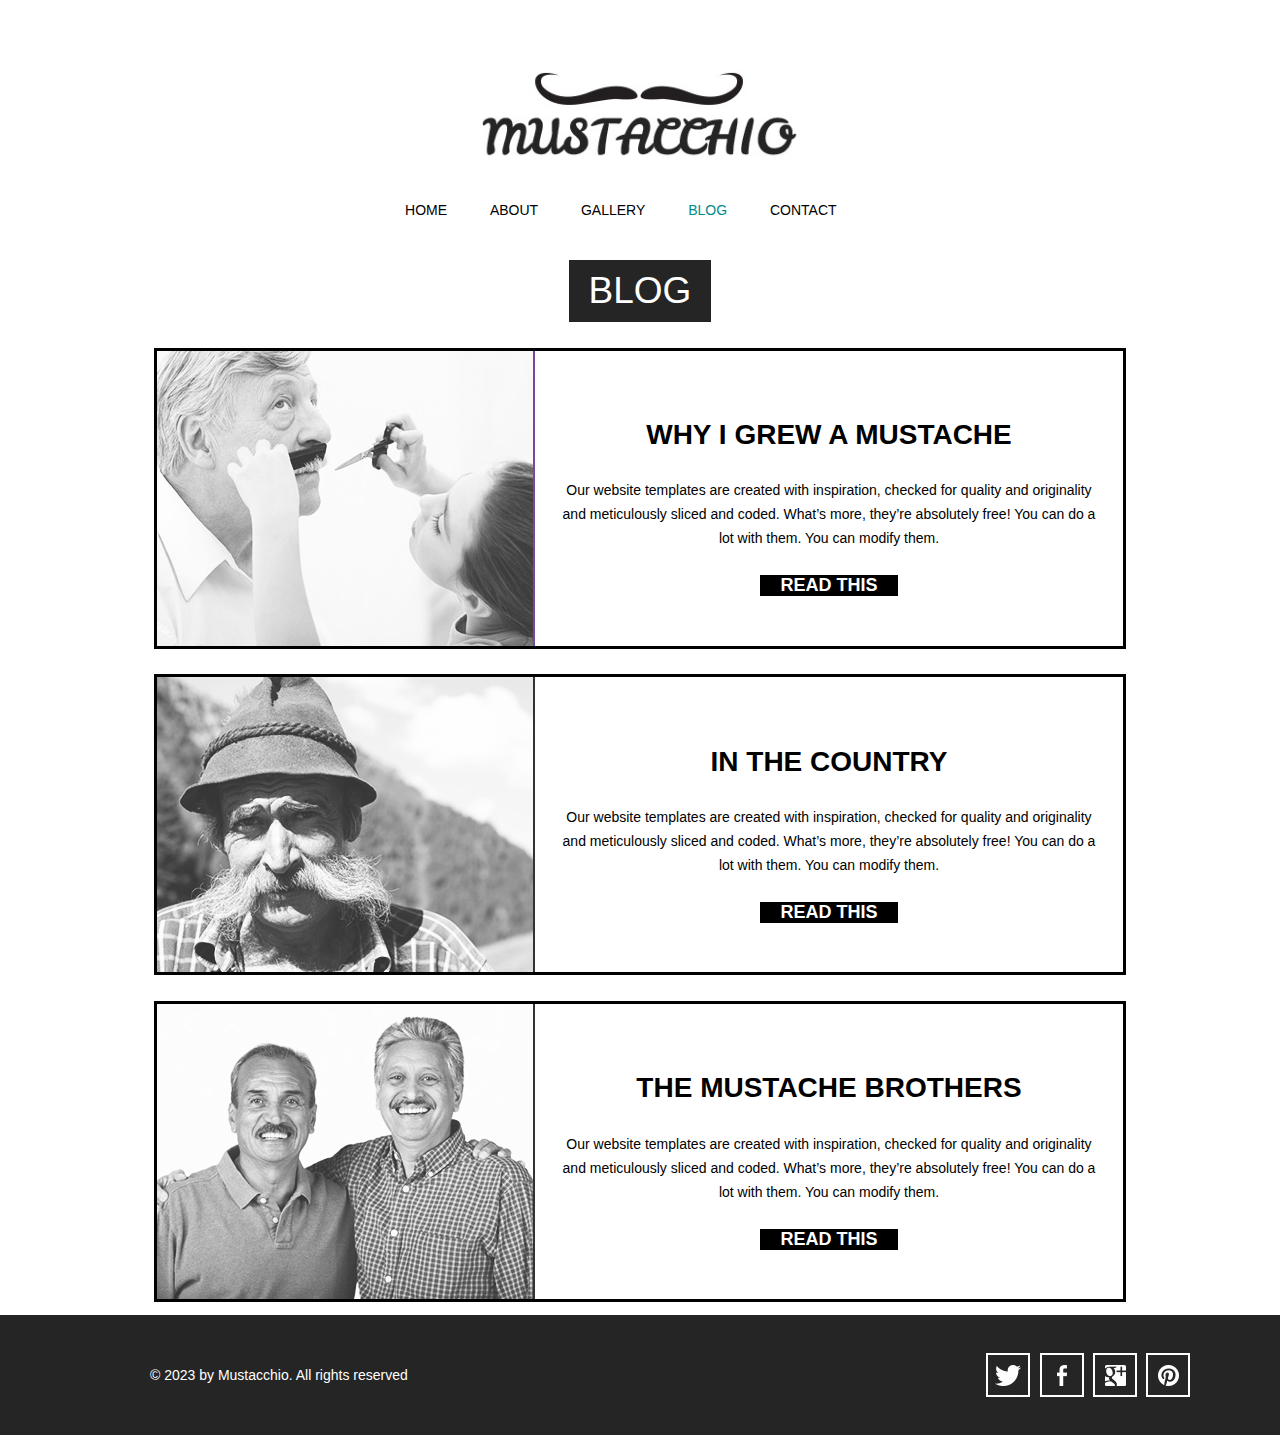
<file: pages/BLOG.html>
<html lang="en">
    <head>
        <meta charset="UTF-8">
        <meta name="viewport" content="width=\, initial-scale=1.0">
        <title>Document</title>
        <link rel="stylesheet" href="../css/main.css">
    </head>
    <body>

        <header></header>

        <!-- Logo -->
        <div class="logo">
            <img src="../images/logo.jpg" alt="">
        </div>

        <!-- Links-->
        <nav>
            <a href="../index.html">Home</a>
            <a href="./ABOUT.html">ABOUT</a>
            <a href="./GALLERY.html">GALLERY</a>
            <a href="./BLOG.html" class="active">BLOG</a>
            <a href="./CONTACT.HTML">CONTACT</a>
        </nav>
        <div class="blog-title">
            <div class="blog-title-inner">BLOG</div>
        </div>
        <div class="blog-body">
            <div class="blog-skelton">
                <div>
                   <a href=""><img src="../images/cutting-mustache.jpg" alt=""></a>
                </div>
                    <div class="blog-text">
                        <span>why i grew a mustache</span>
                        <p>
                            Our website templates are created with inspiration, checked for quality and originality and meticulously sliced and coded. What’s more, they’re absolutely free! You can do a lot with them. You can modify them.
                        </p>
                        <div>
                            <a href="">read this</a>
                        </div>
                    </div>    
            </div>
            <div class="blog-skelton">
                <div>
                    <img src="../images/in-the-country.jpg" alt="">
                </div>
                <div class="blog-text">
                    <span>in the country</span>
                    <p>
                       Our website templates are created with inspiration, checked for quality and originality and meticulously sliced and coded. What’s more, they’re absolutely free! You can do a lot with them. You can modify them.
                    </p>
                    <div> 
                        <a href="">read this</a>
                    </div>
                </div>
             </div>
            <div class="blog-skelton">
                    <div><img src="../images/mustache-brothers.jpg" alt=""></div>
                    <div class="blog-text">
                        <span>the mustache brothers</span>
                        <p>
                            Our website templates are created with inspiration, checked for quality and originality and meticulously sliced and coded. What’s more, they’re absolutely free! You can do a lot with them. You can modify them.
                        </p>
                        <div>
                            <a href="">read this</a>
                        </div>
                    </div>
            </div>  
        </div>
        
        <!-- footer -->
        <footer>
            <div class="footer-text">© 2023 by Mustacchio. All rights reserved</div>
            <div class="footer-icons">
                <a href="#" class="twetter"></a>
                <a href="#" class="face"></a>
                <a href="#" class="google"></a>
                <a href="#" class="pint"></a>
            </div>
        </footer>
    </body>
</html>
</file>
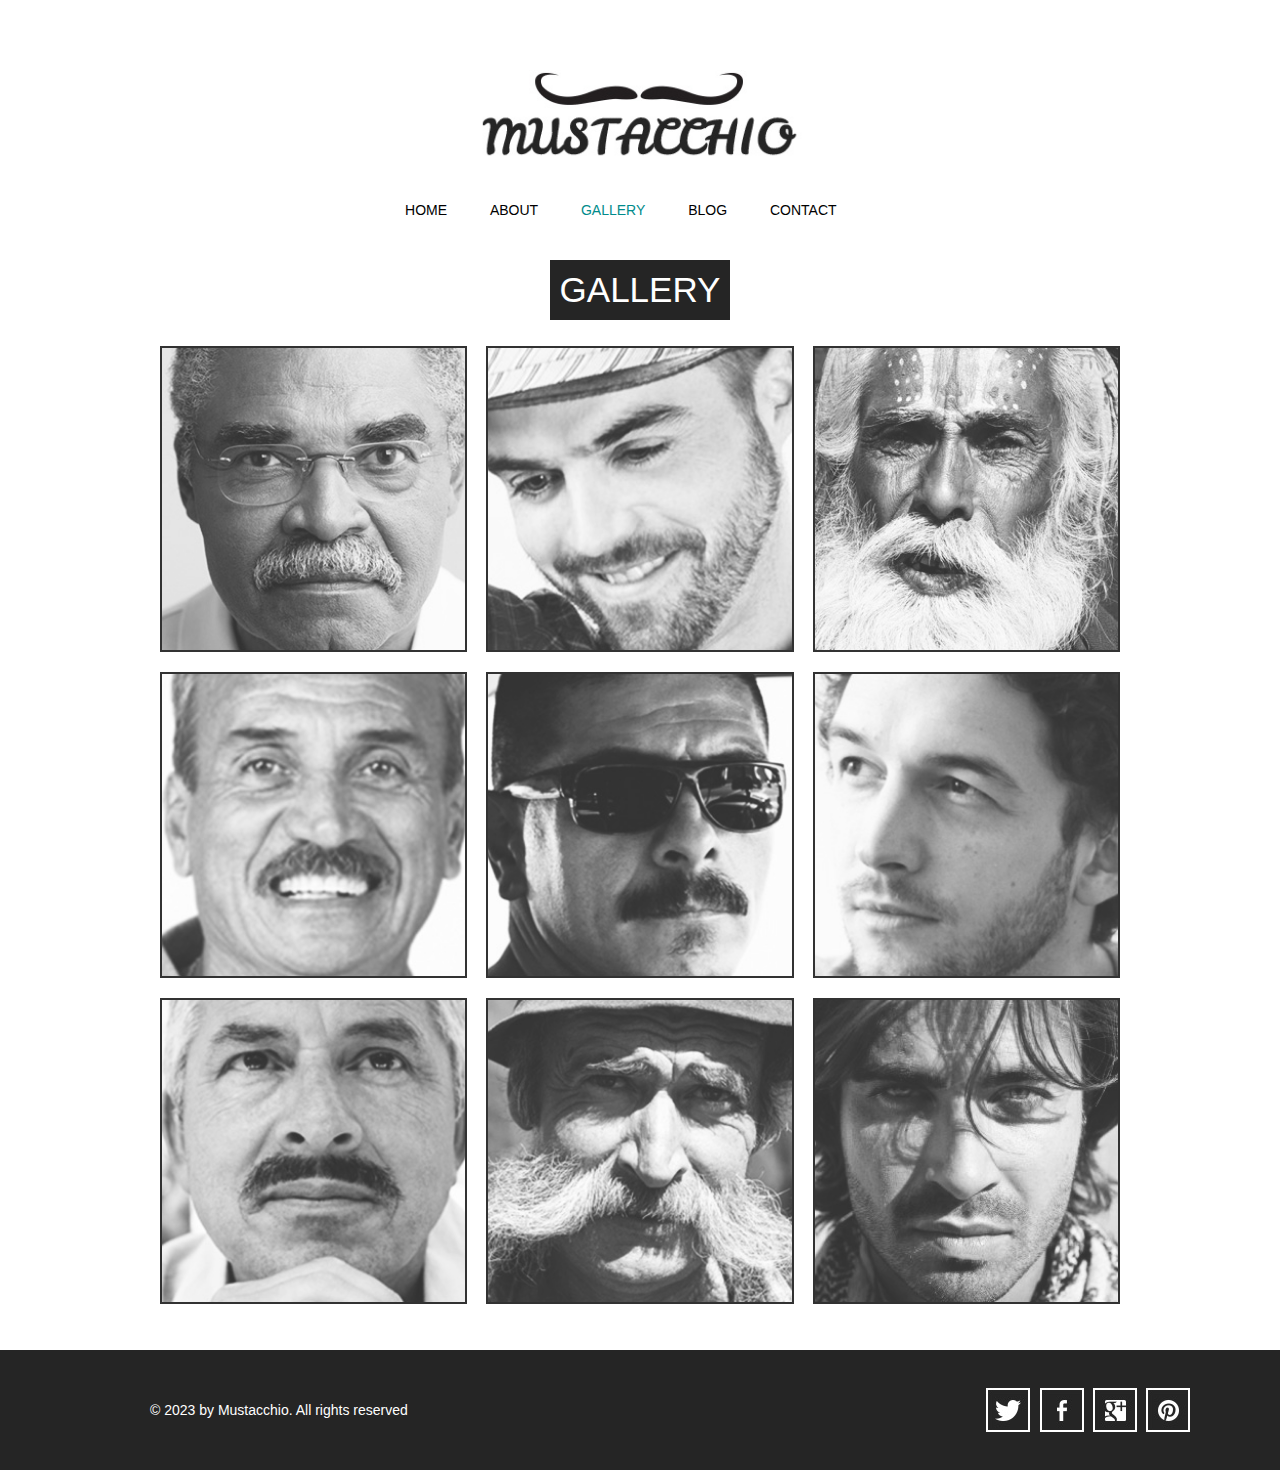
<file: pages/GALLERY.html>
<html lang="en">
    <head>
        <meta charset="UTF-8">
        <meta name="viewport" content="width=\, initial-scale=1.0">
        <title>Document</title>
        <link rel="stylesheet" href="../css/main.css">
    </head>
    <body>

        <header></header>

        <!-- Logo -->
        <div class="logo">
            <img src="../images/logo.jpg" alt="">
        </div>

        <!-- Links-->
        <nav>
            <a href="../index.html">Home</a>
            <a href="./ABOUT.html">ABOUT</a>
            <a href="./GALLERY.html" class="active">GALLERY</a>
            <a href="./BLOG.html">BLOG</a>
            <a href="./CONTACT.HTML">CONTACT</a>
        </nav>
        <div class="gallery-text">
            <div class="gallery-text-inner">GALLERY</div>
        </div>

        <div class="gallery">
            <div>
                <img src="../images/mustache1.jpg" alt="">
            </div>
            <div>
                <img src="../images/mustache2.jpg" alt="">
            </div>
            <div>
                <img src="../images/mustache3.jpg" alt="">
            </div>
            <div>
                <img src="../images/mustache4.jpg" alt="">
            </div>
            <div>
                <img src="../images/mustache5.jpg" alt="">
            </div>
            <div>
                <img src="../images/mustache6.jpg" alt="">
            </div>
            <div>
                <img src="../images/mustache7.jpg" alt="">
            </div>
            <div>
                <img src="../images/mustache8.jpg" alt="">
            </div>
            <div>
                <img src="../images/mustache9.jpg" alt="">
            </div>
        </div>

        <!-- footer -->
        <footer>
            <div class="footer-text">© 2023 by Mustacchio. All rights reserved</div>
            <div class="footer-icons">
                <a href="#" class="twetter"></a>
                <a href="#" class="face"></a>
                <a href="#" class="google"></a>
                <a href="#" class="pint"></a>
            </div>
        </footer>
    </body>
</html>
</file>
<file: css/main.css>
/* ****************** fonts ******************** */
@font-face {
	font-family: 'poller_oneregular';
	src: url('../fonts/pollerone/pollerone-webfont.eot');
	src: url('../fonts/pollerone/pollerone-webfont.eot?#iefix') format('embedded-opentype'),
		 url('../fonts/pollerone/pollerone-webfont.woff') format('woff'),
		 url('../fonts/pollerone/pollerone-webfont.ttf') format('truetype'),
		 url('../fonts/pollerone/pollerone-webfont.svg#poller_oneregular') format('svg');
}
@font-face {
	font-family: 'leckerli_oneregular';
	src: url('../fonts/leckerlione/leckerlione-regular-webfont.eot');
	src: url('../fonts/leckerlione/leckerlione-regular-webfont.eot?#iefix') format('embedded-opentype'),
		 url('../fonts/leckerlione/leckerlione-regular-webfont.woff') format('woff'),
		 url('../fonts/leckerlione/leckerlione-regular-webfont.ttf') format('truetype'),
		 url('../fonts/leckerlione/leckerlione-regular-webfont.svg#leckerli_oneregular') format('svg');
}
/* **************************** */
body{
    margin: 0;
    font-family: Arial, Helvetica, sans-serif;
  
}
*{
    box-sizing: border-box;
}
header{
    background-color: white;
    height: 50px;
}
.logo{
    text-align: center;
    padding-top: 20 px;       

}
.logo img{
    height: 110px;
    padding-top: 20px;
}
@media ( max-width : 767px ){
    .logo img{
        height: 70px;
        padding-top: 1px;
    }
}
/* ***************** nav bar ************************** */
nav{
    height: 100 px;
    text-align: center;
    line-height: 100px;
    }

nav a{
    text-decoration: none;
    color:black;
    font-size: 14px;
    text-transform: uppercase;
    margin-right: 3%;
    font-family: "Arial Black", Gadget, sans-serif;

}    
nav a:hover{
    color: darkcyan;
}
nav a.active{
    color: darkcyan;
}
@media(max-width : 767px){
    nav{
       line-height: 70px;
    }
    nav a{
    font-size: 10px;
    margin-right: 1.5%;
    }
}
/* *********************** home_banner * ************************** */
.banner{
    height: 590px;
    position: relative;
}
.banner img{
    height: 100%;
    width: 100%;
    object-fit: cover;
    object-position: 13%;

}
@media (max-width: 767px){
    .banner{
        height: 370px;
    }
    .banner img{
        object-position: 1%;
    }
}
.banner-text{
    position:absolute;
    top: 130px;
    left: 50%;
    width: 50%;
}
.text-inside{
    margin: 2% auto;
}
.t1{
    background-color: white;
    display:inline-block;
    font-family: poller_oneregular;
    font-weight: bolder;
    font-size: 20px;
    padding: 10px 15px;
}
.t2{
    background-color: #252525;
    color: white;
    display:inline-block;     
    font-size: 20px;
    padding: 10px 15px;
}
.text-inside a{
    background-color: #0ba39c;
    display: inline-block;
    color: white;
    padding: 20px ;
    text-decoration: none;
    margin-top: 2%;
}
.text-inside a:hover{
    background-color: #4cede5;
}
@media (max-width: 767px) {
    .banner-text{
        top: 45px;
        left: 2%;
        width: 100%;
    }
    .t1{
        font-size:17px ;
        padding: 5px 10px;
        margin-bottom: 3%;
    }
    .t2{
        font-size:14px ;
    }
    .text-inside a{
        padding: 9px;
        font-size: 14px;
    }
}
/* ********************** characters ************************************ */
.character{
    margin: 2% auto;
    width: 75%;
    display: flex;
    justify-content: space-between;
}
.character div{
    width: calc(96% /3);       
}
.character img{
    width: 100%;       
    border: solid  black 2px;
    opacity: .8;   
    transition: .5s opacity;  
}
.character img:hover{
    opacity: 1;
}
.character span{
    display: block;   
    margin-top: 20px;
    font-size: 20px;
    font-family: 'poller_oneregular';
    font-weight: bolder;
    text-transform: uppercase;
    text-align: center;
}
@media (max-width: 320px) {
    .character {
        flex-direction: column; 
        width: 90%; 
        margin-top: 5%;
    }

    .character div {
        width: 100%; 
        margin-bottom: 10px;
    }

    .character img {
        width: 100%; 
    }

    .character span {
        font-size: 23px;
        margin-top: 10px; 
    }
}
/* *********************** footer ************************** */
footer{
    background-color: #252525;
    height: 120px;
    display: flex;
    justify-content: space-between;
    align-items: center;
}
.footer-text{
   padding: 50 150;
   color: white;
   font-size:14px;
} 
 @media (max-width: 600px) {
    footer {
        height: auto;
        flex-direction: column; 
        padding: 20px; 
    }

    .footer-text {
        padding: 20px; 
        font-size: 12px; 
    }
}

.footer-icons{

    padding: 50 90;
    width: 50%;
    display: flex;
    justify-content: flex-end;
 } 
 .footer-icons a{
    background-color: violet;
    height: 44px;
    width: 44px;
    margin-left: 2%;
    display: inline-block;
    
}
.twetter{
    background-image: url("../images/icons/icon-twitter.jpg");
   
}
.face{
    background-image: url("../images/icons/icon-facebook.jpg");
} 
.google{
    background-image: url("../images/icons/icon-googleplus.jpg");
}
.pint{
    background-image: url("../images/icons/icon-pinterest.jpg");
}
/* ******************** about page *********************** */
.body-about{
    text-align: center;    
}
.about-title{
    background-color:black;
    color: #ffffff;
    font-size: 35px;
    display: inline-block;
    padding: 10;
    font-family: var(--write-font);
}

.img-about img{
    background-color: #0ba39c;
    border:black solid 2px;
    margin: 2% auto;
    width: 50%;
}
.about-text{
    width: 50%;
    margin: 2% auto;
}
.about-text span{
    font-weight: bolder;
    text-align: center;
    font-size: 17px;
    display: block;
}
.about-text > div{
    line-height: 24px;   
    text-align: center;
    padding: 15px;
    width: 98%;
    font-size: 14px;
    margin: 0% auto;    
    }
@media (max-width: 767px) {
    .about-title{
        font-size: 24px;
        padding: 7 15;
    }
    .img-about img{
        width: 90%;
    }
    .about-text{
        width: 100%;
    }
    .about-text span{
        font-size: 17px;
    }
}
/* *********************** GALLERY page ********************************* */
.gallery-text{
    text-align: center;
}
.gallery-text-inner{
    background-color:#252525;
    color: white;
    display: inline-block;
    font-size: 35px;
    font-family: var(--write-font);
    padding: 10px;
}
.gallery{
    display: flex;                   
    flex-wrap: wrap;                    
    justify-content: space-between;    
    width: 75%;                         
    margin: 2% auto;
}
.gallery > div{
    width: calc(96% / 3);
    margin-bottom: 20px;
}
.gallery img{
    border:black solid 2px ;
    width: 100%;            
    opacity: .8;
    transition: opacity .5s ;    
}
.gallery img:hover{
    opacity: 1; 
}
@media (max-width: 600px) {
    .gallery-text-inner{
        font-size: 25px;
        padding: 7 11px;
        margin-bottom: 2%;
    }
    .gallery{
        width: 90%; 
    }
    .gallery > div{
        width: 98%;
    }
}
/* ******************BLOG page****************** */
.blog-title{                  
    text-align: center;
}
.blog-title-inner{
    background: #252525;
    color: white;
    display: inline-block;
    font-size: 37px;
    font-family: var(--write-font);
    padding: 10 20px;
    margin-bottom: 1%;
    text-transform: uppercase;
}
.blog-body{
    display: flex;
    flex-direction: column;
    align-items: center;
}
.blog-skelton{
    margin: 1%;
    width: 76%;
    display: flex;
    border:black solid;
}
.blog-text{
    padding: 20;
    height: 70%;
    width: 80%;
    text-align: center;
    margin-top: 5%;
}
.blog-text span{
    font-size: 28px;
    font-family: Arial, sans-serif;
    font-weight: bold;
    text-transform: uppercase;
}
.blog-text p{
    line-height: 24px;
    font-size: 14px;
    margin-top: 5%;
}
.blog-text div{
    background-color: black;
    display: inline-block;
    text-align: center;
    margin-top: 2%;
}
.blog-text a{
    color: white;
    font-size: 18px;
    font-weight: bolder;
    text-transform: uppercase;
    padding: 10px 20px;  
    text-decoration: none;
}
.blog-text a:hover{
    background-color: white;
    color: black;
    border: black solid 2px;
}
.blog-skelton img{
    border-right: solid 2px;
    opacity: .8;
    transition: .5s;
}
.blog-skelton img:hover{
    opacity: 1;
}
@media (max-width:767px) {
    .blog-title-inner{
        font-size: 20px; 
        padding: 7 115px;
        margin-bottom: 5%;
    }
     .blog-skelton{
        margin: 1%;
        width: 90%;
       flex-direction: column;
    }
    .blog-text{
        width: 100%;
        margin-top: 1%;
    }
    .blog-text span{
        font-size: 28px;
    }
    .blog-text p{
        font-size: 14px;
    }
    .blog-skelton img{
        width: 100%;
    }
}
/* ******************** contact page******************** */
.contact-body {
    margin: 0 auto;
    width: 620px;
    text-align: center;
}

.contact-body title {
    display: inline;
}
.contact-body span{
    background-color: black;
    color: white;
    font-family: 'Arial', sans-serif;
    font-size: 40px;
    text-transform: uppercase;
    padding: 10 20px;
}

.contact-body form {
    margin-top: 5% ;
}
 input,
 textarea {
    border: 2px solid #252525;
    color: #252525;
    font-family: Arial, Helvetica, sans-serif;
    font-size: 15px;
    text-align: center;
    text-transform: uppercase;
    margin-bottom: 37px;
    padding: 20px 10px;
    width: 596px;
}

 textarea {
    height: 175px;
    resize: none;     
    overflow: auto;   
}

.contact-body button {
    background: #252525;
    color: #fff;
    font-family: "Arial Black", Gadget, sans-serif;
    font-size: 15px;
    padding: 20px 28px;
    border: solid rgb(26, 24, 24) 2px;
    text-transform: uppercase;
    cursor: pointer;
    
}

.contact-body button:hover {
    background: #fff;
    color: #252525;
}
@media (max-width:767px) {
    .contact-body {
        width: 300px;
    }
    .contact-body span{
        font-size: 25px;   
        padding: 5 10px;
    }
    
    .contact-body form {
        margin-top: 10% ;
    }
     input,
     textarea {
        margin-bottom: 20px;
        padding: 12px 5px;
        width: 296px;
    }
     textarea {
        height: 200px;
    }
    .contact-body button {
        font-size: 15px;
        padding: 10px 12px;
    }
}
</file>
